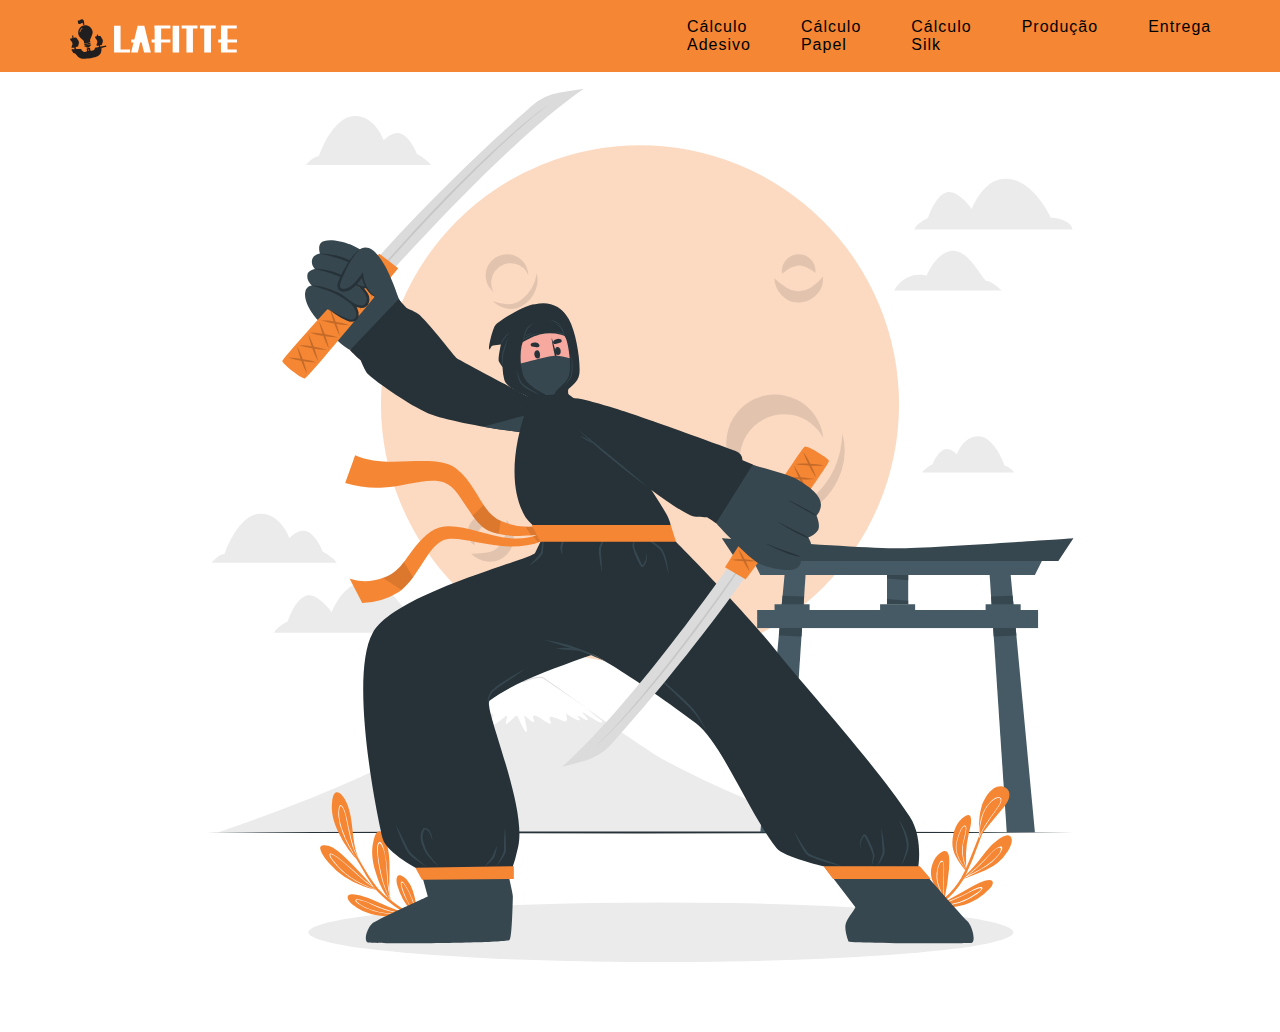
<file: index.html>
<!DOCTYPE html>
<html lang="pt-br">

<head>
    <meta charset="UTF-8">
    <meta http-equiv="X-UA-Compatible" content="IE=edge">
    <meta name="viewport" content="width=device-width, initial-scale=1.0">
    <link rel="shortcut icon" href="/elementos/favicon.ico" type="image/x-icon">
    <title>Lafitte Camisetas</title>
    <link rel="stylesheet" href="style.css">

</head>

<body>

    <header>
        <nav>
            <!--  logo-->
            <img class="img" onclick="home()" src="/elementos/logo Lafitte edt.svg" alt="">
            <!--  fFinal logo-->

            <div class="mobile">
                <!--  botão mobole-->
                <div class="line1"></div>
                <div class="line2"></div>
                <div class="line3"></div>
                <!--  fFinal Botão mobile-->
            </div>

            <ul class="nav-list">
                <!--  Link para as págs-->
                <li onclick="adesivo()">Cálculo Adesivo</li>
                <li onclick="papel()">Cálculo Papel</li>
                <li onclick="silk()">Cálculo Silk</li>
                <li onclick="pedidos()">Produção</li>
                <li onclick="entrega()">Entrega</li>
                <!--  final Link paras as págs-->
            </ul>

            <ul class="nav-btn">
                <!--  Botão Login-->
                <a class="btn" href="/pags/login/login.html"><button type="submit">LogIn</button></a>
                <!--  fFinal Botão Login-->
            </ul>
        </nav>
    </header>
    


    <main>
        <div id="main"></div>
    </main>

   

    <script src="https://ajax.googleapis.com/ajax/libs/jquery/3.7.1/jquery.min.js"></script>
    <script src="/script.js"></script>
   

</body>


</html>
</file>
<file: style.css>
*{
    margin: 0;
    padding: 0;

}

.laft-login-img{
    width: 35vw;
}

.btn {
    justify-content: right;
    background: #72b1a8;
    border: none;
    
}

nav button{
    background: #000000;
    color: #F58634;
    border: none;
    width:100px;
    padding: 10px;
    border-radius: 10px;
}

.nav-btn{
    margin-left: 350px;
    
}

li {
    color: #000000;
    text-decoration: none;
    transition: 0.3s;
    font-family: 'Franklin Gothic Medium', 'Arial Narrow', Arial, sans-serif;
    cursor: pointer;
    
}
li:hover{
    opacity: 0.7;
}
a:hover {
    opacity: 0.7;
}

nav img{
    margin-left: 70px;
    margin-right: 400px;
    margin-top: 5px;
    cursor: pointer;
}
nav{
    display: flex;
    justify-content:left;
    align-items:center;
    background: #F58634;
    height: 8vh;
    width:100%;
    
  
}

.nav-list{
    list-style: none;
    display: flex;
}

.nav-list li {
    letter-spacing: 1px;
    margin-left: 50px;
    
}
.mobile{
    display: none;
    cursor: pointer;
}
.mobile div{
    width: 32px;
    height: 4px;
    border-radius: 3px;
    background: #000000;
    margin: 8px;
    transition: 0.3s;
}

@media(max-width:1130px){
    nav img{
        margin-left: 20px;
        margin-right: 20px;}

        .nav-btn{
        margin-left: 20px;
        margin-right: 50px;
        }
    body{
        overflow-x: hidden;
    }
    .nav-list{
        position: absolute;
        top:8vh;
        right: 0;
        width: 100vw;
        height: 92vh;
        background: rgb(255, 255, 255);
        flex-direction: column;
        align-items: center;
        justify-content: space-around;
        transform: translateX(100%);
        transition: transform 0.3s ease-in;
    }
    .nav-list li {
        margin-left: 0;
        opacity: 0;
    }
    .mobile{
        display: block;
    }
}
.nav-list.active {
    transform: translateX(0);
}

@keyframes navLinkFade {
    from{
        opacity: 0;
        transform: translateX(50px);
    }

    to{
        opacity: 1;
        transform: translateX(0);
    }
}

.mobile.active .line1{
    transform: rotate(-45deg) translate(-8px, 8px);
}
.mobile.active .line2{
    opacity: 0;
}
.mobile.active .line3{
    transform: rotate(45deg) translate(-8px, -9px);
}

.rodape{
    background-color: #F58634;
    color: white;
    display: flex;
    justify-content: space-around;
    padding: 10px;
    align-items: center;
}

main{
    justify-content: space-around;
    height: 50rem;
    margin-top: 10rem;
}

.home{
    margin-top: 30vh;
    margin-left: 15vh;
}


footer{
    text-align: center;
    color: antiquewhite;
    font-style: italic;
}

/* CSS das próx pág´s daqui para baixo*/
section{
    background: #f58434c7;
    border-radius: 20px;
    padding: 2rem;
    width: 50rem;
    margin: auto;
    margin-top: 1rem;
    box-shadow: 5px 5px 10px rgba(0, 0, 0, 0.377);
    
    }   
    #s3{
        text-align: center;
    }
    .s1{
        margin-top: 1rem;
    }

    body{
        background-image: url(/elementos/gif/ninja-animate.svg);
        background-repeat: no-repeat;
        background-position: center;
    }



    /*_______________________________________________________________________*/



   

    #app {
        background-color: #F58634;
        padding: 20px;
        border-radius: 8px;
        box-shadow: 0 0 10px rgba(0, 0, 0, 0.1);
        width: 65%;
        margin-left: 17%;
    }
    

   .input{
        width: 16%;
        padding: 8px;
        margin-bottom: 16px;
        box-sizing: border-box;
    }
    
    button {
        background-color: #4caf50;
        color: white;
        padding: 10px;
        border: none;
        border-radius: 4px;
        cursor: pointer;
    }
    
    button:hover {
        background-color: #45a049;
    }
    
    table {
        width: 100%;
        border-collapse: collapse;
        margin-top: 15px;
    }
    
    th, td {
        border: 1px solid #ddd;
        padding: 8px;
        text-align: center;
        
        padding: 8px;
    
        margin-left: 17%;

        width: 16%;
        padding: 8px;
        margin-bottom: 16px;
        box-sizing: border-box;
        
    }
</file>
